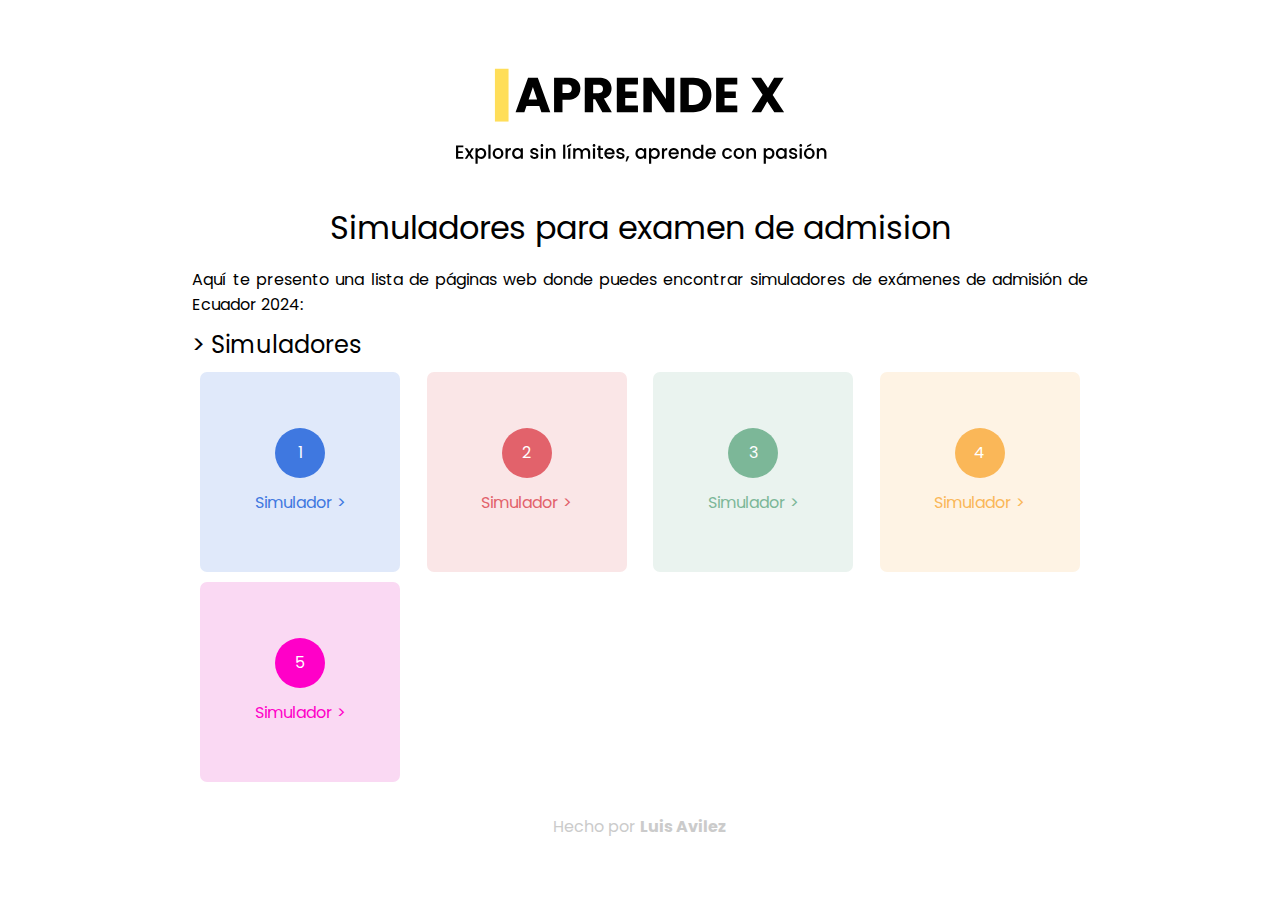
<file: index.html>
<!DOCTYPE html>
<html lang="es">
  <head>
    <meta charset="UTF-8" />
    <meta name="viewport" content="width=device-width, initial-scale=1.0" />
    <title>Simuladores para examen de admision</title>
    <link rel="stylesheet" href="style.css" />
  </head>
  <body>
    <div class="container">
      <div class="logo">
      <img src="lgo.svg" alt="">
      </div>
      <div class="titulo1">
        <h1>Simuladores para examen de admision</h1>
      </div>
      <div class="parrafo">
        Aquí te presento una lista de páginas web donde puedes encontrar
        simuladores de exámenes de admisión de Ecuador 2024:
      </div>
      <!-- <hr /> -->
      
      <div class="titulo2">
        <h2>> Simuladores</h2>
      </div>

      <div class="card_container">
        <div class="card">
          <span class="card_indice">1</span>
          <a
            href="https://simuladortransformar.com/#process"
            target="_blank"
            class="card_boton"
            >Simulador ></a
          >
        </div>

        <div class="card card-2">
          <span class="card_indice card_indice-2">2</span>
          <a
            href="https://edusuperior.ec/simulador"
            target="_blank"
            class="card_boton card_boton-2"
            >Simulador ></a
          >
        </div>

        <div class="card card-3">
          <span class="card_indice card_indice-3">3</span>
          <a
            href="https://precavidos.com/simulador/"
            target="_blank"
            class="card_boton card_boton-3"
            >Simulador ></a
          >
        </div>

        <div class="card card-4">
          <span class="card_indice card_indice-4">4</span>
          <a
            href="https://www.jovenesweb.com/transformar/simulador/transformar-completo"
            target="_blank"
            class="card_boton card_boton-4"
            >Simulador ></a
          >
        </div>
        <div class="card card-5">
          <span class="card_indice card_indice-5">5</span>
          <a
            href="https://www.aprenderonline.io/recursos/simulador-ingreso-a-la-universidad/simulador-universidad-tecnica-de-babahoyo-utb"
            target="_blank"
            class="card_boton card_boton-5"
            >Simulador ></a
          >
        </div>
      </div>
    </div>
   
    <footer class="pie">
      <p>Hecho por <strong style="font-weight: 700;">Luis Avilez</strong></p>
    </footer>
  </body>
</html>
</file>
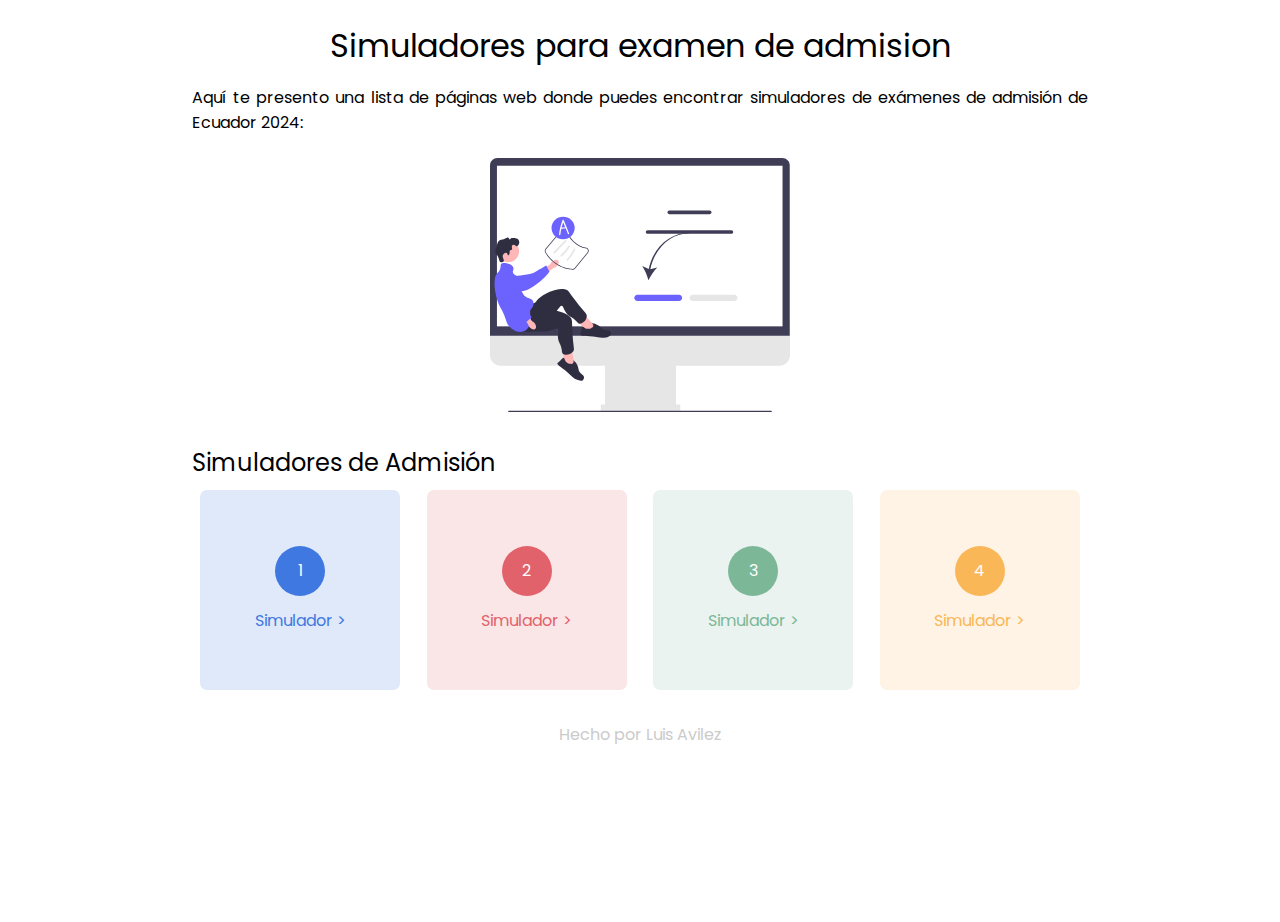
<file: simuladores.html>
<!DOCTYPE html>
<html lang="es">
  <head>
    <meta charset="UTF-8" />
    <meta name="viewport" content="width=device-width, initial-scale=1.0" />
    <title>Simuladores para examen de admision</title>
    <link rel="stylesheet" href="style.css" />
  </head>
  <body>
    <div class="container">
      <div class="titulo1">
        <h1>Simuladores para examen de admision</h1>
      </div>
      <div class="parrafo">
        Aquí te presento una lista de páginas web donde puedes encontrar
        simuladores de exámenes de admisión de Ecuador 2024:
      </div>
      <!-- <hr /> -->
      <div class="ilustracion">
        <img
          src="test_ilustracion.svg"
          alt="Ilustración de un estudiante en el interior de una biblioteca"
        />
      </div>
      <div class="titulo2">
        <h2>Simuladores de Admisión</h2>
      </div>

      <div class="card_container">
        <div class="card">
          <span class="card_indice">1</span>
          <a
            href="https://simuladortransformar.com/#process"
            target="_blank"
            class="card_boton"
            >Simulador ></a
          >
        </div>

        <div class="card card-2">
          <span class="card_indice card_indice-2">2</span>
          <a
            href="https://edusuperior.ec/simulador"
            target="_blank"
            class="card_boton card_boton-2"
            >Simulador ></a
          >
        </div>

        <div class="card card-3">
          <span class="card_indice card_indice-3">3</span>
          <a
            href="https://precavidos.com/simulador/"
            target="_blank"
            class="card_boton card_boton-3"
            >Simulador ></a
          >
        </div>

        <div class="card card-4">
          <span class="card_indice card_indice-4">4</span>
          <a
            href="https://www.jovenesweb.com/transformar/simulador/transformar-completo"
            target="_blank"
            class="card_boton card_boton-4"
            >Simulador ></a
          >
        </div>
      </div>
    </div>
    <footer class="pie">
      <p>Hecho por Luis Avilez</p>
    </footer>
  </body>
</html>
</file>
<file: style.css>
@import url("https://fonts.googleapis.com/css2?family=Poppins:ital,wght@0,100;0,200;0,300;0,400;0,500;0,600;0,700;0,800;0,900;1,100;1,200;1,300;1,400;1,500;1,600;1,700;1,800;1,900&display=swap");

* {
  padding: 0;
  margin: 0;
  box-sizing: border-box;
  font-family: "Poppins", sans-serif;
  font-weight: 400;
  font-style: normal;
}
body {
  width: 100%;
  height: 100vh;
  position: relative;
}
.container {
  width: 70%;
  margin: 22px auto;
}
.logo{
  width: 100%;
  display: flex;
  justify-content: center;
}
.logo img{
  width: 50%;
}
.titulo1 {
  text-align: center;
  /* background-color: #3F78E0; */
}
.parrafo {
  text-align: justify;
  margin-top: 15px;
}
.titulo2 {
  text-align: justify;
  margin-top: 10px;
}
.card_container {
  width: 100%;
  /* border: solid 1px #a2a2a2; */
  display: grid;
  grid-template-columns: repeat(4, 1fr);
  gap: 10px;
  place-items: center;
  margin-top: 10px;
}
.card {
  width: 200px;
  height: 200px;
  background-color: #e0e9fa;
  display: flex;
  justify-content: center;
  align-items: center;
  flex-direction: column;
  gap: 10px;
  border-radius: 7px;
}
.card_indice {
  background-color: #3f78e0;
  width: 50px;
  height: 50px;
  display: flex;
  justify-content: center;
  align-items: center;
  border-radius: 50%;
  color: white;
}
.card_boton {
  width: 60%;
  /* /* background-color: #3F78E0 */
  text-decoration: none;
  display: flex;
  padding: 2px 10px;
  justify-content: center;
  border-radius: 4px;
  color: #3f78e0;
  gap: 5px;
}
.card-2 {
  background-color: #fae6e7;
}
.card_indice-2 {
  background-color: #e2626b;
}
.card_boton-2 {
  color: #e2626b;
}
.card-3 {
  background-color: #eaf3ef;
}
.card_indice-3 {
  background-color: #7cb798;
}
.card_boton-3 {
  color: #7cb798;
}
.card-4 {
  background-color: #fef3e4;
}
.card_indice-4 {
  background-color: #fab758;
}
.card_boton-4 {
  color: #fab758;
}
.card-5 {
  background-color: #fad9f3;
}
.card_indice-5 {
  background-color: #ff00c8;
}
.card_boton-5 {
  color: #ff00c8;
}
.ilustracion {
  width: 100%;
  height: 300px;
  display: flex;
  justify-content: center;
  align-items: center;
}
.ilustracion img {
  width: 300px;
}
.pie {
  position: absolute;
  text-align: center;
  width: 100%;
  color: #cbcbcb;
  padding: 10px;
}
@media (max-width: 768px) {
  .container {
    width: 90%;
  }
  .card_container {
    grid-template-columns: repeat(2, 1fr);
  }
  .card {
    width: 100%;
    margin-bottom: 10px;
  }
  .logo img{
    width: 100%;
  }
}
@media (max-width: 550px) {
  .card_container {
    grid-template-columns: repeat(1, 1fr);
  }
}
</file>
